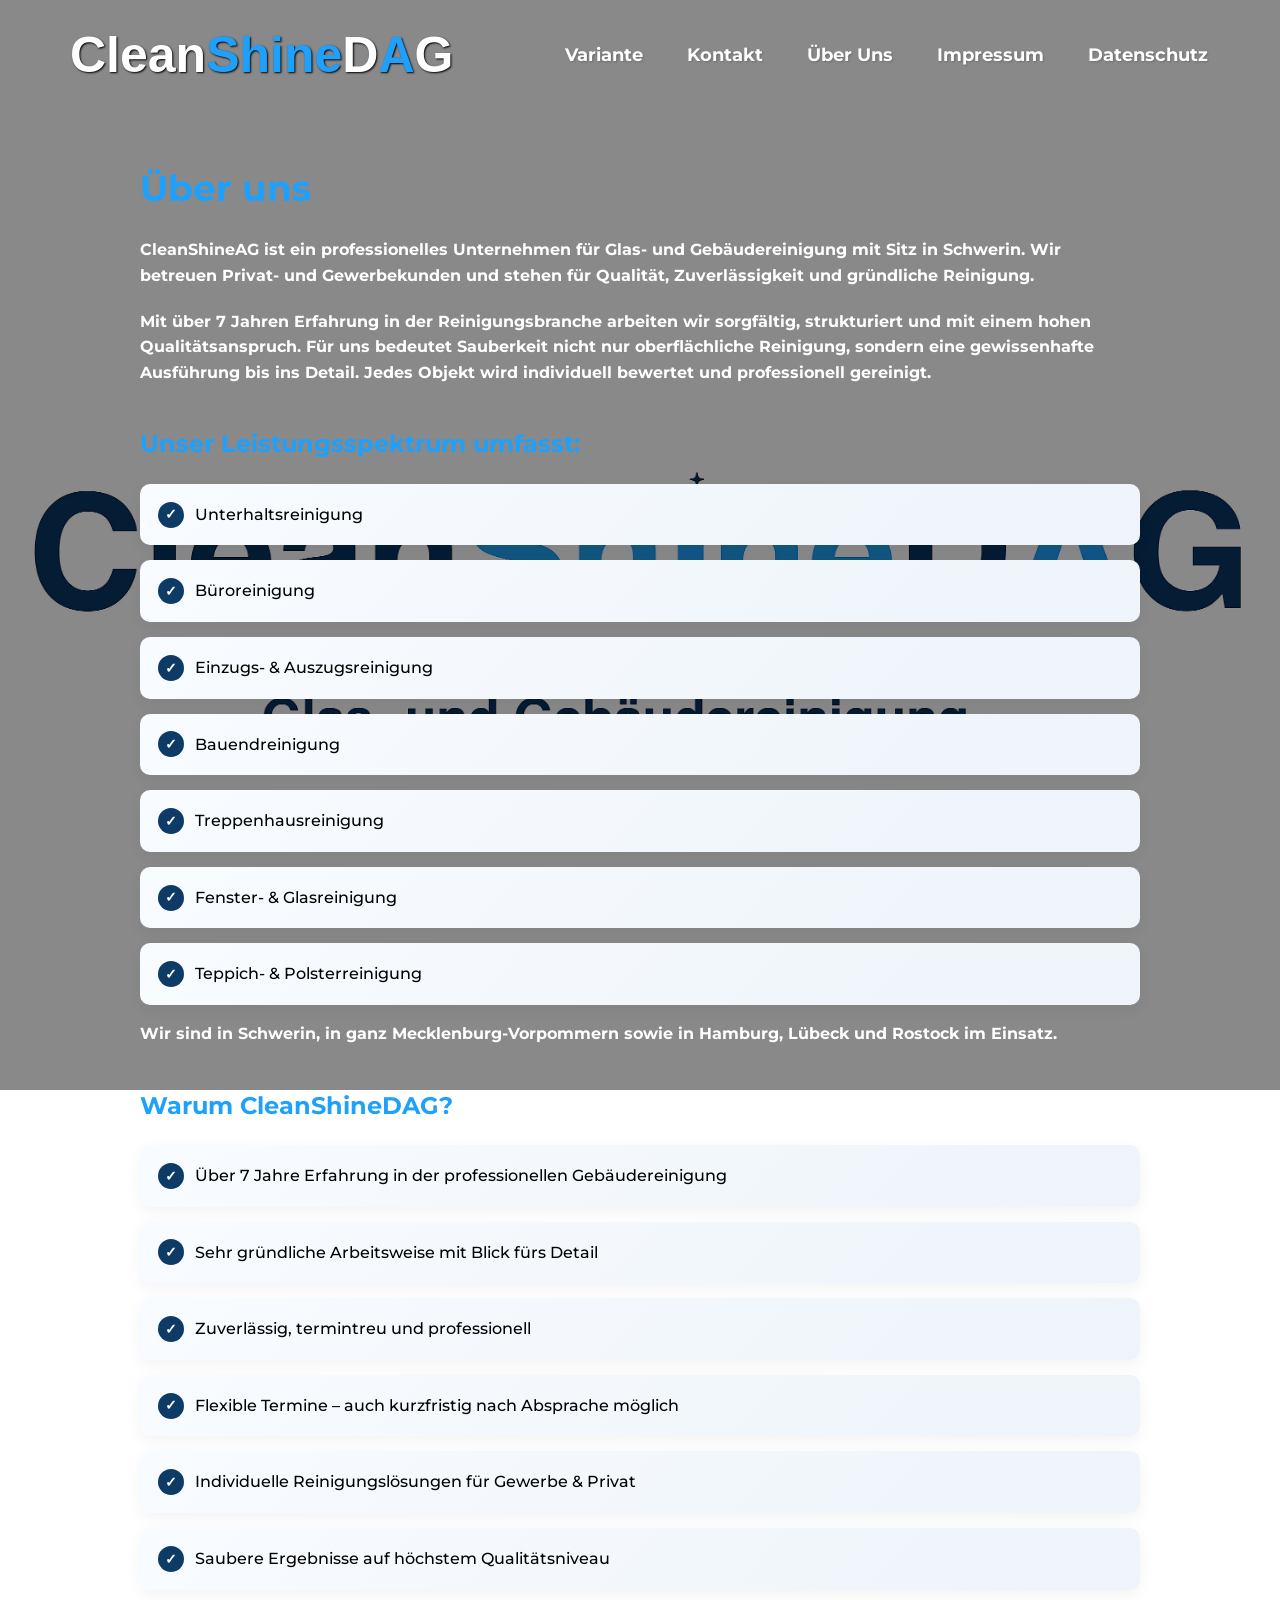
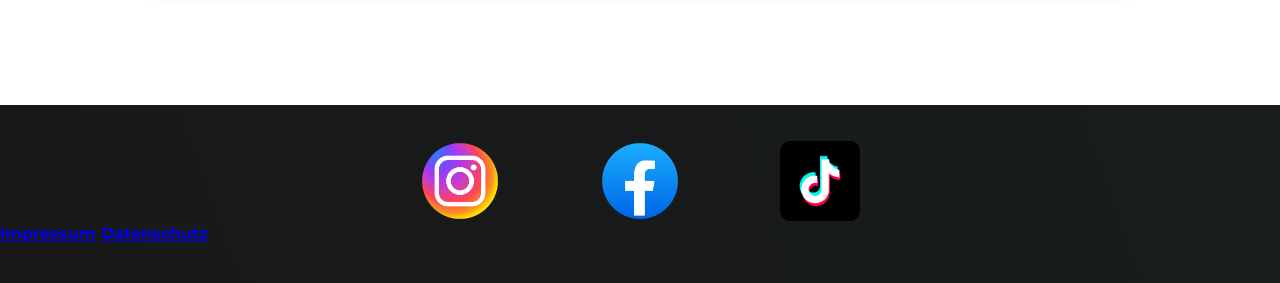
<file: aboutus.html>
<!DOCTYPE html>
<html lang="de">
<head>
    <meta charset="UTF-8" />
    <link rel="preconnect" href="https://fonts.googleapis.com">
    <link rel="preconnect" href="https://fonts.gstatic.com" crossorigin>
    <link href="https://fonts.googleapis.com/css2?family=Montserrat:wght@300;400;500;600;700&display=swap" rel="stylesheet">
    <link rel="stylesheet" href="about.css"/>
    <link rel="alternate" hreflang="de" href="https://example.com/">
    <title>Über Uns</title>
</head>
<body>
    <header>
      <div id="page-logo">
        <a href="index.html">Clean<span>Shine</span>D<span>A</span>G</a>
      </div>
      <nav>
      <ul>
        <li><a href="Variante.html">Variante</a></li>
        <li><a href="contactus.html">Kontakt</a></li>
        <li><a href="aboutus.html">Über Uns</a></li>
        <li><a href="impressum.html">Impressum</a></li>
        <li><a href="datenschutz.html">Datenschutz</a></li>
      </ul>
    </nav>
    </header>
    <title>Über uns - CleanShineDAG</title>
    <main class="container">
        <section class="about">
            <h1>Über uns</h1>
            <p>
                CleanShineAG ist ein professionelles Unternehmen für Glas- und Gebäudereinigung mit Sitz in Schwerin. 
                Wir betreuen Privat- und Gewerbekunden und stehen für Qualität, Zuverlässigkeit und gründliche Reinigung.
            </p>
            <p>
                Mit über 7 Jahren Erfahrung in der Reinigungsbranche arbeiten wir sorgfältig, strukturiert und mit einem hohen Qualitätsanspruch. 
                Für uns bedeutet Sauberkeit nicht nur oberflächliche Reinigung, sondern eine gewissenhafte Ausführung bis ins Detail. 
                Jedes Objekt wird individuell bewertet und professionell gereinigt.
            </p>
        </section>

        <section class="services">
            <h2>Unser Leistungsspektrum umfasst:</h2>
            <ul>
                <li>Unterhaltsreinigung</li>
                <li>Büroreinigung</li>
                <li>Einzugs- & Auszugsreinigung</li>
                <li>Bauendreinigung</li>
                <li>Treppenhausreinigung</li>
                <li>Fenster- & Glasreinigung</li>
                <li>Teppich- & Polsterreinigung</li>
            </ul>
        </section>

        <section class="area">
            <p>
                Wir sind in Schwerin, in ganz Mecklenburg-Vorpommern sowie in Hamburg, Lübeck und Rostock im Einsatz.
            </p>
        </section>

        <section class="why">
            <h2>Warum CleanShineDAG?</h2>
            <ul>
                <li>Über 7 Jahre Erfahrung in der professionellen Gebäudereinigung</li>
                <li>Sehr gründliche Arbeitsweise mit Blick fürs Detail</li>
                <li>Zuverlässig, termintreu und professionell</li>
                <li>Flexible Termine – auch kurzfristig nach Absprache möglich</li>
                <li>Individuelle Reinigungslösungen für Gewerbe & Privat</li>
                <li>Saubere Ergebnisse auf höchstem Qualitätsniveau</li>
            </ul>
            <p class="highlighttt">
                Qualität, Sorgfalt und Vertrauen stehen bei uns an erster Stelle.
            </p>

      </section>
        
    </main>
    <footer>
      <ul>
        <li>
          <a href="https://www.instagram.com/cleanshineag.sn?igsh=cjZyMjA4N2s4bWNh&utm_source=qr">
            <img src="Images/icons/insta.png" alt="Instagram logo"
          /></a>
        </li>
        <li>
          <a href="https://www.facebook.com/profile.php?id=61586636996825">
            <img src="Images/icons/facebook.png" alt="Facebook logo"
          /></a>
        </li>
        <li>
          <a href="https://www.tiktok.com/@cleanshineag">
            <img src="Images/icons/tiktok.png" alt="Tiktok logo"
          /></a>
        </li>
      </ul>

      <div class="footer-links">
        <a href="impressum.html">Impressum</a>
        <a href="datenschutz.html">Datenschutz</a>
      </div>
    </footer>
</body>
</html>
</file>
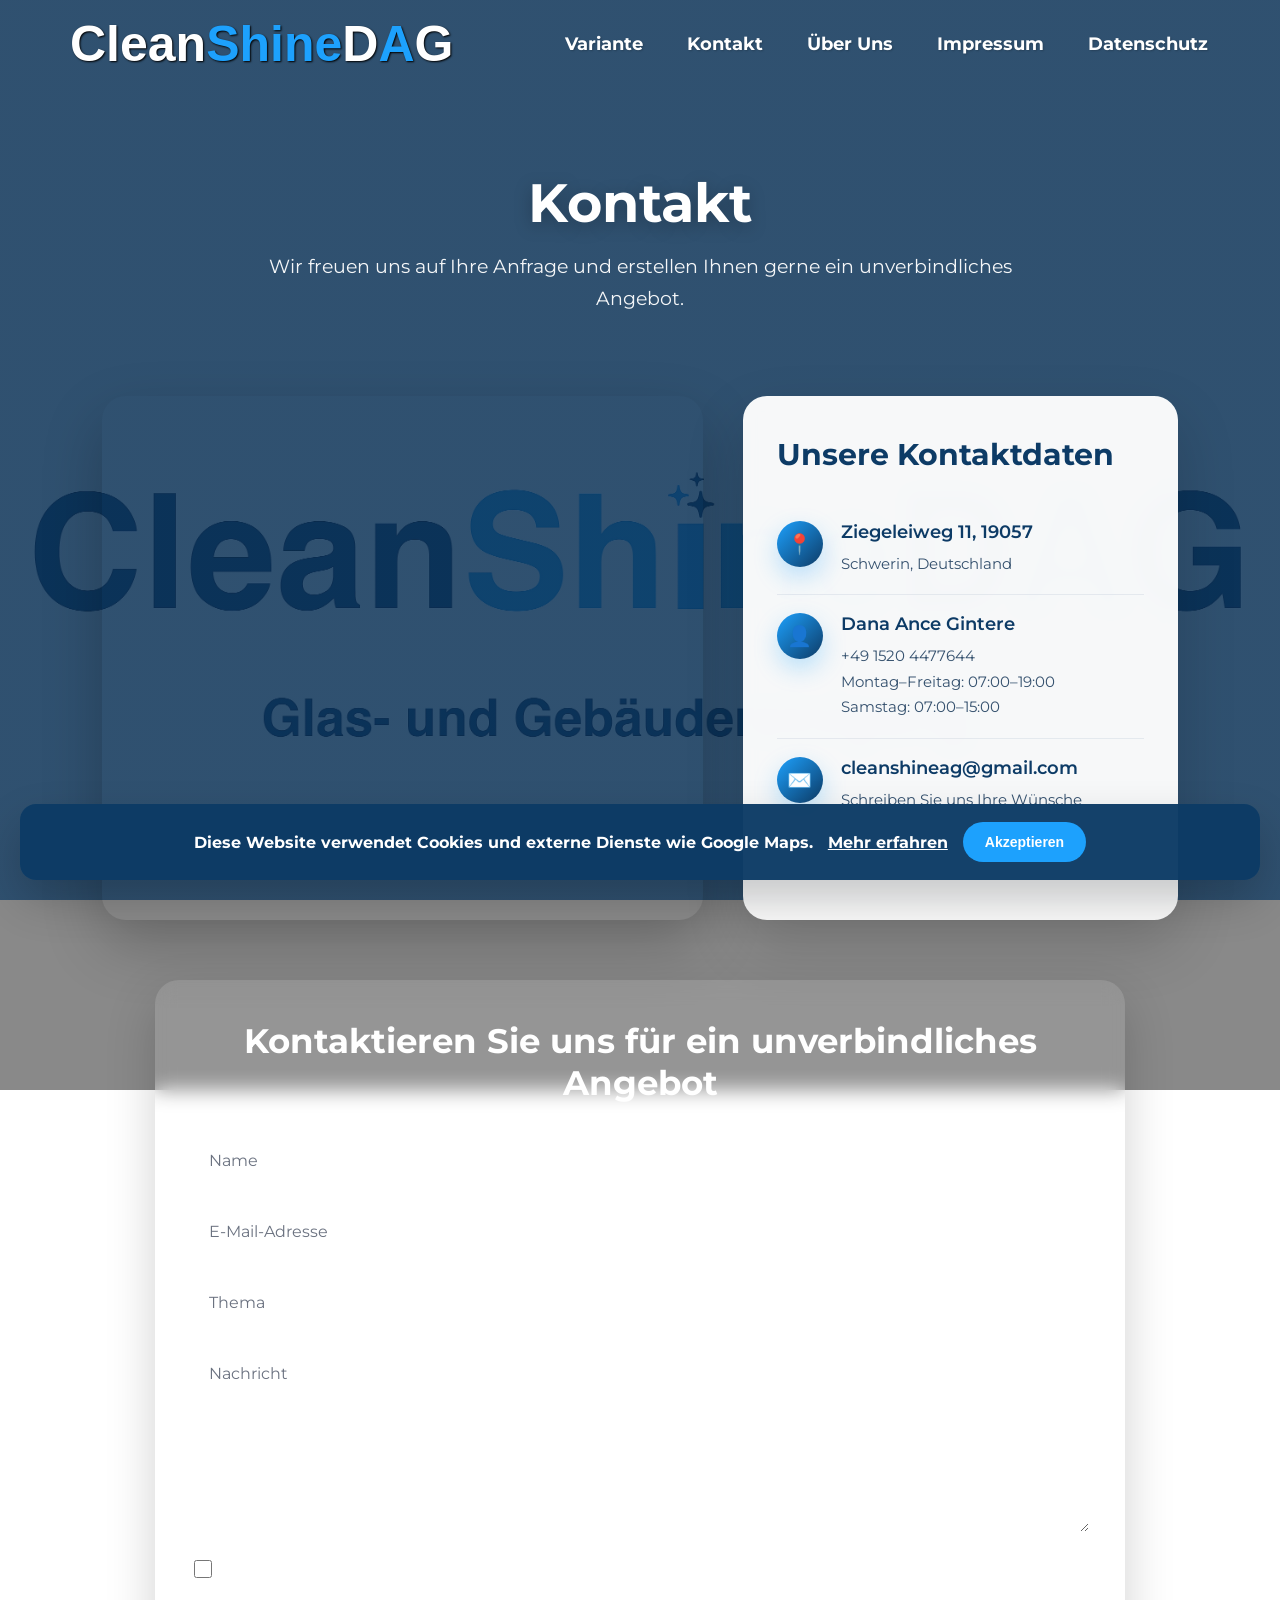
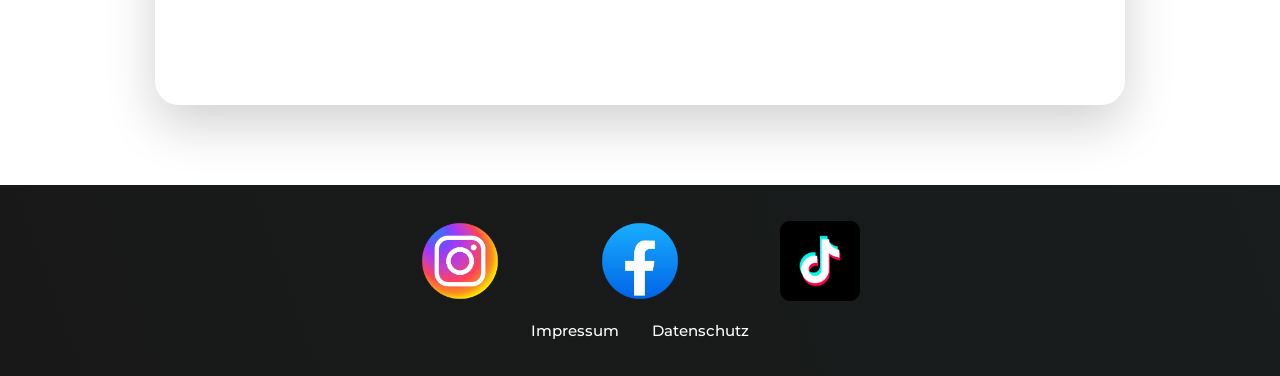
<file: contactus.html>
<!DOCTYPE html>
<html lang="de">
<head>
  <meta charset="UTF-8" />
  <meta name="viewport" content="width=device-width, initial-scale=1.0" />
  <link rel="preconnect" href="https://fonts.googleapis.com">
  <link rel="preconnect" href="https://fonts.gstatic.com" crossorigin>
  <link href="https://fonts.googleapis.com/css2?family=Montserrat:wght@300;400;500;600;700&display=swap" rel="stylesheet">
  <link rel="alternate" hreflang="de" href="https://example.com/">
  <link rel="stylesheet" href="shared.css" />
  <link rel="stylesheet" href="ContactUsstyles.css" />
  <title>Kontakt - CleanShineDAG</title>
</head>
<body>

  <header>
    <div id="page-logo">
      <a href="index.html">Clean<span>Shine</span>D<span>A</span>G</a>
    </div>
    <nav>
      <ul>
        <li><a href="Variante.html">Variante</a></li>
        <li><a href="contactus.html">Kontakt</a></li>
        <li><a href="aboutus.html">Über Uns</a></li>
        <li><a href="impressum.html">Impressum</a></li>
        <li><a href="datenschutz.html">Datenschutz</a></li>
      </ul>
    </nav>
  </header>

  <main>
    <section class="contact-hero">
      <h1>Kontakt</h1>
      <p>Wir freuen uns auf Ihre Anfrage und erstellen Ihnen gerne ein unverbindliches Angebot.</p>
    </section>

    <div class="contact-wrapper">

      <section class="location">
        <iframe 
          src="https://www.google.com/maps/embed?pb=!1m18!1m12!1m3!1d4729.66657911936!2d11.378557512425983!3d53.64994467226374!2m3!1f0!2f0!3f0!3m2!1i1024!2i768!4f13.1!3m3!1m2!1s0x47addbcafb7371eb%3A0x5fa6f0bf99aaf102!2sZiegeleiweg%2011%2C%2019057%20Schwerin!5e0!3m2!1sen!2sde!4v1770557536747!5m2!1sen!2sde"
          allowfullscreen=""
          loading="lazy"
          referrerpolicy="no-referrer-when-downgrade">
        </iframe>
      </section>

      <section class="contact-us">
        <div class="contact-box">
          <h2>Unsere Kontaktdaten</h2>

          <div class="contact-item">
            <div class="contact-icon">📍</div>
            <div>
              <h5>Ziegeleiweg 11, 19057</h5>
              <p>Schwerin, Deutschland</p>
            </div>
          </div>

          <div class="contact-item">
            <div class="contact-icon">👤</div>
            <div>
              <h5>Dana Ance Gintere</h5>
              <p>+49 1520 4477644</p>
              <p>Montag–Freitag: 07:00–19:00<br>Samstag: 07:00–15:00</p>
            </div>
          </div>

          <div class="contact-item">
            <div class="contact-icon">✉️</div>
            <div>
              <h5>cleanshineag@gmail.com</h5>
              <p>Schreiben Sie uns Ihre Wünsche</p>
            </div>
          </div>
        </div>
      </section>

    </div>

    <section class="contact-form-section">
      <div class="form-container">
        <h2>Kontaktieren Sie uns für ein unverbindliches Angebot</h2>

        <form action="form-handler.php" method="post">
          <input type="text" name="name" placeholder="Name" required>
          <input type="email" name="email" placeholder="E-Mail-Adresse" required>
          <input type="text" name="subject" placeholder="Thema" required>
          <textarea rows="8" name="message" placeholder="Nachricht" required></textarea>

          <label class="form-consent">
            <input type="checkbox" required>
            <span>
              Ich habe die
              <a href="datenschutz.html" target="_blank">Datenschutzerklärung</a>
              gelesen und akzeptiert.
            </span>
          </label>

          <button type="submit" class="hero-btn">Senden</button>
        </form>
      </div>
    </section>
  </main>

  <footer>
    <ul>
      <li>
        <a href="https://www.instagram.com/cleanshineag.sn?igsh=cjZyMjA4N2s4bWNh&utm_source=qr">
          <img src="Images/icons/insta.png" alt="Instagram logo" />
        </a>
      </li>
      <li>
        <a href="https://www.facebook.com/profile.php?id=61586636996825">
          <img src="Images/icons/facebook.png" alt="Facebook logo" />
        </a>
      </li>
      <li>
        <a href="https://www.tiktok.com/@cleanshineag">
          <img src="Images/icons/tiktok.png" alt="Tiktok logo" />
        </a>
      </li>
    </ul>

    <div class="footer-links">
      <a href="impressum.html">Impressum</a>
      <a href="datenschutz.html">Datenschutz</a>
    </div>
  </footer>

  <div id="cookie-banner">
    Diese Website verwendet Cookies und externe Dienste wie Google Maps.
    <a href="datenschutz.html">Mehr erfahren</a>
    <button onclick="acceptCookies()">Akzeptieren</button>
  </div>

  <script>
    function acceptCookies() {
      document.getElementById("cookie-banner").style.display = "none";
      localStorage.setItem("cookiesAccepted", "true");
    }

    window.addEventListener("load", function() {
      if (localStorage.getItem("cookiesAccepted") === "true") {
        document.getElementById("cookie-banner").style.display = "none";
      }
    });
  </script>

</body>
</html>
</file>
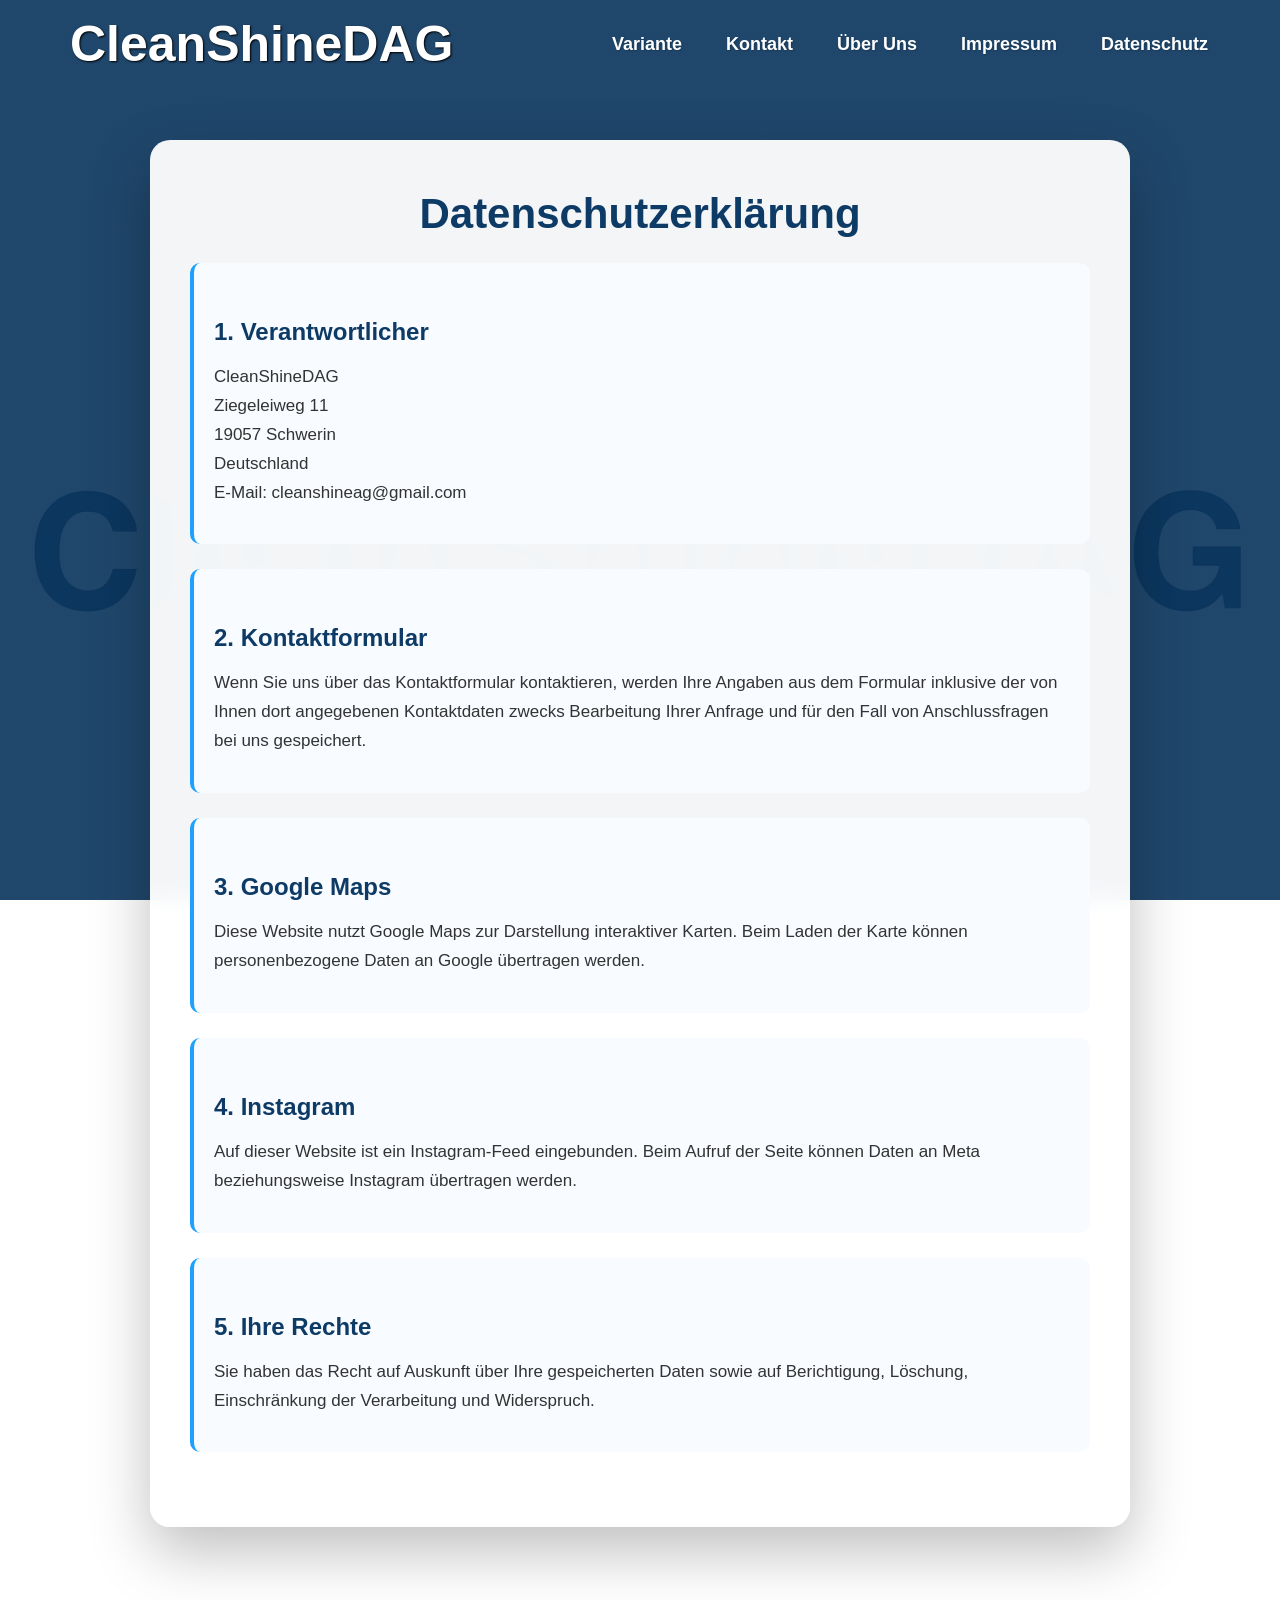
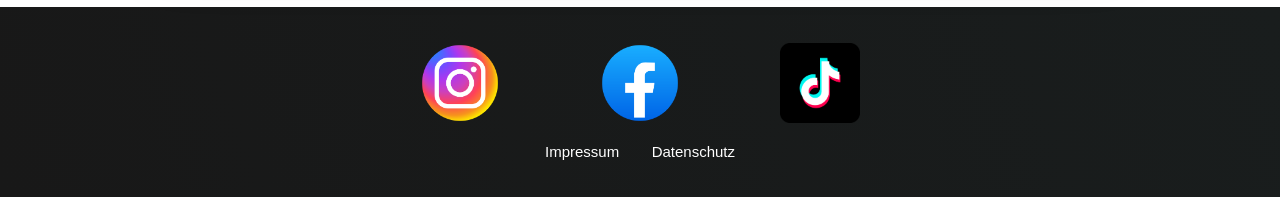
<file: datenschutz.html>
<!DOCTYPE html>
<html lang="de">
<head>
  <meta charset="UTF-8" />
  <meta name="viewport" content="width=device-width, initial-scale=1.0" />
  <title>Datenschutz - CleanShineDAG</title>
  <link rel="stylesheet" href="shared.css" />
</head>
<body class="legal-bg">

  <header>
    <div id="page-logo">
      <a href="index.html">Clean<span>Shine</span>D<span>A</span>G</a>
    </div>
    <nav>
      <ul>
        <li><a href="Variante.html">Variante</a></li>
        <li><a href="contactus.html">Kontakt</a></li>
        <li><a href="aboutus.html">Über Uns</a></li>
        <li><a href="impressum.html">Impressum</a></li>
        <li><a href="datenschutz.html">Datenschutz</a></li>
      </ul>
    </nav>
  </header>

  <main class="legal-page">
    <h1>Datenschutzerklärung</h1>

    <div class="legal-section">
      <h2>1. Verantwortlicher</h2>
      <p>
        CleanShineDAG<br>
        Ziegeleiweg 11<br>
        19057 Schwerin<br>
        Deutschland<br>
        E-Mail: cleanshineag@gmail.com
      </p>
    </div>

    <div class="legal-section">
      <h2>2. Kontaktformular</h2>
      <p>
        Wenn Sie uns über das Kontaktformular kontaktieren, werden Ihre Angaben
        aus dem Formular inklusive der von Ihnen dort angegebenen Kontaktdaten
        zwecks Bearbeitung Ihrer Anfrage und für den Fall von Anschlussfragen
        bei uns gespeichert.
      </p>
    </div>

    <div class="legal-section">
      <h2>3. Google Maps</h2>
      <p>
        Diese Website nutzt Google Maps zur Darstellung interaktiver Karten.
        Beim Laden der Karte können personenbezogene Daten an Google übertragen werden.
      </p>
    </div>

    <div class="legal-section">
      <h2>4. Instagram</h2>
      <p>
        Auf dieser Website ist ein Instagram-Feed eingebunden. Beim Aufruf der Seite
        können Daten an Meta beziehungsweise Instagram übertragen werden.
      </p>
    </div>

    <div class="legal-section">
      <h2>5. Ihre Rechte</h2>
      <p>
        Sie haben das Recht auf Auskunft über Ihre gespeicherten Daten sowie auf
        Berichtigung, Löschung, Einschränkung der Verarbeitung und Widerspruch.
      </p>
    </div>
  </main>

  <footer>
    <ul>
      <li>
        <a href="https://www.instagram.com/cleanshineag.sn?igsh=cjZyMjA4N2s4bWNh&utm_source=qr">
          <img src="Images/icons/insta.png" alt="Instagram logo" />
        </a>
      </li>
      <li>
        <a href="https://www.facebook.com/profile.php?id=61586636996825">
          <img src="Images/icons/facebook.png" alt="Facebook logo" />
        </a>
      </li>
      <li>
        <a href="https://www.tiktok.com/@cleanshineag">
          <img src="Images/icons/tiktok.png" alt="Tiktok logo" />
        </a>
      </li>
    </ul>

    <div class="footer-links">
      <a href="impressum.html">Impressum</a>
      <a href="datenschutz.html">Datenschutz</a>
    </div>
  </footer>

</body>
</html>
</file>
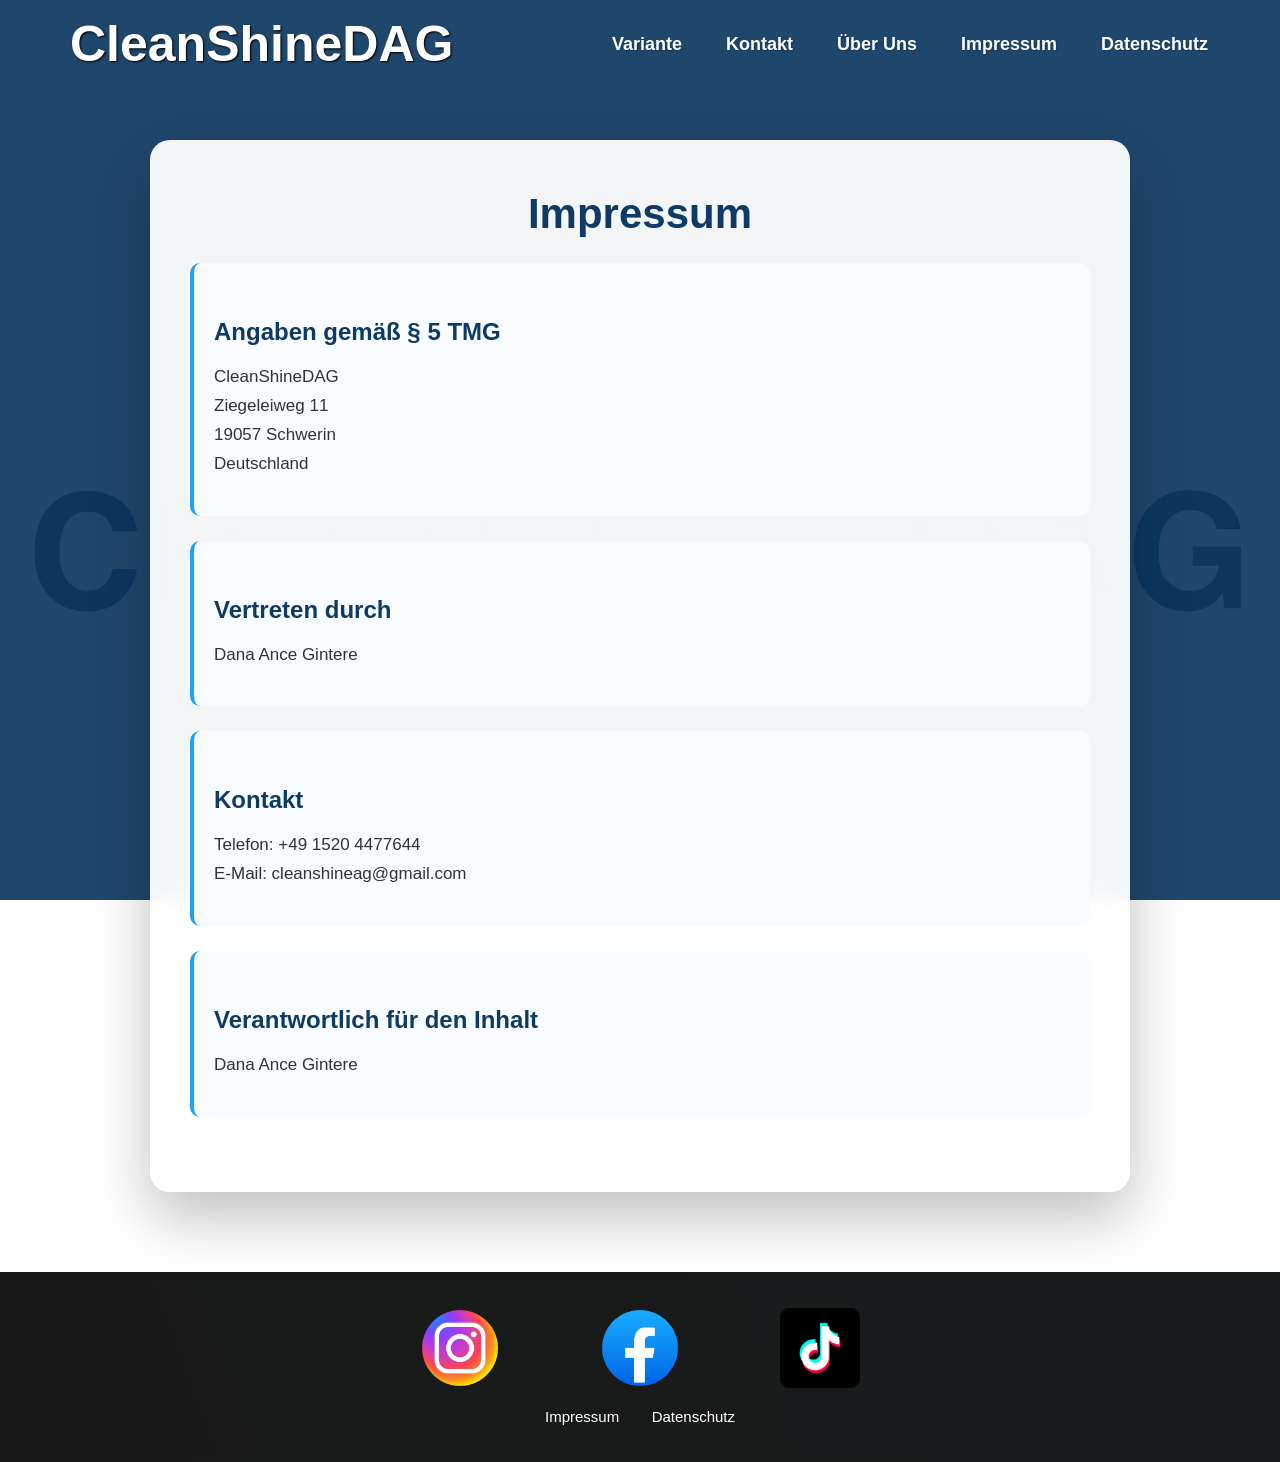
<file: impressum.html>
<!DOCTYPE html>
<html lang="de">
<head>
  <meta charset="UTF-8" />
  <meta name="viewport" content="width=device-width, initial-scale=1.0" />
  <title>Impressum - CleanShineDAG</title>
  <link rel="stylesheet" href="shared.css" />
</head>
<body class="legal-bg">

  <header>
    <div id="page-logo">
      <a href="index.html">Clean<span>Shine</span>D<span>A</span>G</a>
    </div>
    <nav>
      <ul>
        <li><a href="Variante.html">Variante</a></li>
        <li><a href="contactus.html">Kontakt</a></li>
        <li><a href="aboutus.html">Über Uns</a></li>
        <li><a href="impressum.html">Impressum</a></li>
        <li><a href="datenschutz.html">Datenschutz</a></li>
      </ul>
    </nav>
  </header>

  <main class="legal-page">
    <h1>Impressum</h1>

    <div class="legal-section">
      <h2>Angaben gemäß § 5 TMG</h2>
      <p>
        CleanShineDAG<br>
        Ziegeleiweg 11<br>
        19057 Schwerin<br>
        Deutschland
      </p>
    </div>

    <div class="legal-section">
      <h2>Vertreten durch</h2>
      <p>Dana Ance Gintere</p>
    </div>

    <div class="legal-section">
      <h2>Kontakt</h2>
      <p>
        Telefon: +49 1520 4477644<br>
        E-Mail: cleanshineag@gmail.com
      </p>
    </div>

    <div class="legal-section">
      <h2>Verantwortlich für den Inhalt</h2>
      <p>Dana Ance Gintere</p>
    </div>
  </main>

  <footer>
    <ul>
      <li>
        <a href="https://www.instagram.com/cleanshineag.sn?igsh=cjZyMjA4N2s4bWNh&utm_source=qr">
          <img src="Images/icons/insta.png" alt="Instagram logo" />
        </a>
      </li>
      <li>
        <a href="https://www.facebook.com/profile.php?id=61586636996825">
          <img src="Images/icons/facebook.png" alt="Facebook logo" />
        </a>
      </li>
      <li>
        <a href="https://www.tiktok.com/@cleanshineag">
          <img src="Images/icons/tiktok.png" alt="Tiktok logo" />
        </a>
      </li>
    </ul>

    <div class="footer-links">
      <a href="impressum.html">Impressum</a>
      <a href="datenschutz.html">Datenschutz</a>
    </div>
  </footer>

</body>
</html>
</file>
<file: about.css>
body {
    font-family: "Montserrat", sans-serif;
    font-weight: bold;
    margin: 0;
    min-height: 120vh;
    background-image: url("CleanShineNameD.jpeg");
    background-size: cover;          /* laba kvalitāte, aizpilda ekrānu */
    background-position: center;     /* vienmēr centrā */
    background-repeat: no-repeat;    /* neatkārtojas */
    background-attachment: fixed;
    line-height: 1.6;
    margin-top: 120px;
  }
  
  ul {
    list-style: none;
    margin: 0;
    padding: 0;
  }
  
  header {
    display: flex;
    justify-content: space-between;
    align-items: center;
    padding: 15px 60px;
    position: absolute;
    width: 100%;
    top: 0;
    left: 0;
    box-sizing: border-box;

  }
  
  #page-logo a {
    padding: 10px;
    font-family: "Helvetica", sans-serif;
    color: #fff;
    font-size: 50px;
    text-decoration: none;
    text-shadow: 1px 1px 2px rgb(0, 0, 0);
  }
  
  header a {
    color: #fff;
    text-decoration: none;
    font-size: 18px;
    padding: 12px;
    text-shadow: 1px 1px 2px rgba(0, 0, 0, 0.2);
    border-radius: 6px;
    text-decoration: none;
    margin-bottom: 40px;
  }
  
  header nav a:hover {
    color: #fff;
    background-color: #1da1fd;
  }

  header ul {
    display: flex;
  }
  
  header li {
    margin-left: 20px;
  }
  
  footer {
    font-family: "Montserrat", sans-serif;
    background: linear-gradient(70deg, rgb(24, 24,24), rgb(25, 29, 29));
    padding: 36px 0;
  }
  
  footer ul {
    display: flex;
    justify-content: center;
    /* padding: 40px; */
  }
  
  footer li {
    width: 80px;
    height: 80px;
    margin: 0 50px;
  }
  
  footer img {
    width: 100%;
    height: 100%;
  }

 .container ul {
    list-style: none;
    margin-top: 20px;
    display: grid;
    gap: 15px;
}

.container ul li {
    position: relative;
    padding: 18px 20px 18px 55px;
    background: linear-gradient(135deg, #f8fbff, #eef4fa);
    border-radius: 10px;
    font-size: 16px;
    font-weight: 500;
    box-shadow: 0 5px 15px rgba(0, 0, 0, 0.05);
    transition: all 0.25s ease;
}

.container ul li::before {
    content: "✓";
    position: absolute;
    left: 18px;
    top: 50%;
    transform: translateY(-50%);
    width: 26px;
    height: 26px;
    background: #0d3b66;
    color: #ffffff;
    font-size: 14px;
    font-weight: bold;
    display: flex;
    align-items: center;
    justify-content: center;
    border-radius: 50%;
}

.container ul li:hover {
    transform: translateY(-4px);
    box-shadow: 0 10px 25px rgba(0, 0, 0, 0.08);
}

.highlighttt {
    margin-top: 30px;
    font-weight: bold;
    font-size: 18px;
    color: #fff;
}

.container {
    max-width: 1000px;
    margin: 30px auto;
    padding: 10px 36px;
    background:none;
}

.container h1 {
    font-size: 36px;
    margin-bottom: 20px;
    color: #1da1fd;
}

.container h2 {
    font-size: 24px;
    margin-bottom: 15px;
    margin-top: 40px;
    color: #1da1fd;
}

.container p {
    margin-bottom: 20px;
    font-size: 16px;
    color: #fff;
}

span {
    color: #1da1fd;
}
</file>
<file: shared.css>
body {
    font-family: "Montserrat", sans-serif;
    font-weight: bold;
    margin: 0;
  }
  
  ul {
    list-style: none;
    margin: 0;
    padding: 0;
  }
  
  header {
    display: flex;
    justify-content: space-between;
    align-items: center;
    padding: 15px 60px;
    position: absolute;
    width: 100%;
    top: 0;
    left: 0;
    box-sizing: border-box;
  }
  
  #page-logo a {
    padding: 10px;
    font-family: "Helvetica", sans-serif;
    color: #fff;
    font-size: 50px;
    text-decoration: none;
    text-shadow: 1px 1px 2px rgb(0, 0, 0);
  }
  
  header a {
    color: #fff;
    text-decoration: none;
    font-size: 18px;
    padding: 12px;
    text-shadow: 1px 1px 2px rgba(0, 0, 0, 0.2);
    border-radius: 6px;
    text-decoration: none;
  }
  
  header nav a:hover {
    color: #fff;
    background-color: #1da1fd;
  }

  header ul {
    display: flex;
  }
  
  header li {
    margin-left: 20px;
  }
  
  footer {
    font-family: "Montserrat", sans-serif;
    background: linear-gradient(70deg, rgb(24, 24,24), rgb(25, 29, 29));
    padding: 36px 0;
  }
  
  footer ul {
    display: flex;
    justify-content: center;
    /* padding: 40px; */
  }
  
  footer li {
    width: 80px;
    height: 80px;
    margin: 0 50px;
  }
  
  footer img {
    width: 100%;
    height: 100%;
  }

  .services-section {
  padding: 100px 60px;
}

.section-header {
  text-align: center;
  margin-bottom: 60px;
}

.section-header h1 {
  font-size: 36px;
  color: #0d3b66;
  margin-bottom: 10px;
}

.section-header p {
  color: #555;
  font-weight: 400;
}

.services-grid {
  display: grid;
  grid-template-columns: repeat(auto-fit, minmax(280px, 1fr));
  gap: 30px;
}

.service-card {
  background: white;
  border-radius: 12px;
  overflow: hidden;
  box-shadow: 0 5px 20px rgba(0,0,0,0.08);
  transition: 0.3s ease;
}

.service-card:hover {
  transform: translateY(-8px);
}

.service-card img {
  width: 100%;
  height: 220px;
  object-fit: cover;
}

.service-content {
  padding: 20px;
}

.service-content h2 {
  margin-top: 0;
  color: #0d3b66;
}

.service-content p {
  color: #555;
  font-weight: 400;
}

/* CTA */
.cta-section {
  background: #0d3b66;
  color: white;
  padding: 80px 20px;
  text-align: center;
}

.cta-button {
  display: inline-block;
  margin-top: 20px;
  padding: 14px 28px;
  background: #1da1fd;
  color: white;
  text-decoration: none;
  border-radius: 8px;
  transition: 0.3s ease;
}

.cta-button:hover {
  background: white;
  color: #0d3b66;
}

 /* ===== Legal pages ===== */
.legal-page {
  max-width: 900px;
  margin: 140px auto 80px;
  padding: 40px 30px;
  background: #ffffff;
  border-radius: 18px;
  box-shadow: 0 10px 35px rgba(0, 0, 0, 0.08);
}

.legal-page h1 {
  font-size: 42px;
  color: #0d3b66;
  margin: 0 0 25px;
  text-align: center;
}

.legal-page h2 {
  font-size: 24px;
  color: #0d3b66;
  margin-top: 35px;
  margin-bottom: 12px;
}

.legal-page p,
.legal-page li {
  font-size: 17px;
  line-height: 1.7;
  color: #333;
  font-weight: 400;
}

.legal-page ul {
  padding-left: 20px;
  list-style: disc;
}

.legal-page a {
  color: #1da1fd;
  text-decoration: none;
}

.legal-page a:hover {
  text-decoration: underline;
}

.legal-page:hover {
  transform: translateY(-5px);
  transition: 0.3s ease;
}

/* ===== Footer legal links ===== */
.footer-links {
  margin-top: 20px;
  text-align: center;
}

.footer-links a {
  color: #ffffff;
  text-decoration: none;
  margin: 0 14px;
  font-size: 15px;
  font-weight: 500;
}

.footer-links a:hover {
  color: #1da1fd;
}

/* ===== Cookie banner ===== */
#cookie-banner {
  position: fixed;
  left: 20px;
  right: 20px;
  bottom: 20px;
  background: rgba(13, 59, 102, 0.97);
  color: #fff;
  padding: 18px 22px;
  border-radius: 16px;
  box-shadow: 0 20px 45px rgba(0, 0, 0, 0.2);
  z-index: 9999;
  display: flex;
  align-items: center;
  justify-content: center;
  gap: 15px;
  flex-wrap: wrap;
  text-align: center;
}

#cookie-banner a {
  color: #fff;
  text-decoration: underline;
}

#cookie-banner button {
  background: #1da1fd;
  color: #fff;
  border: none;
  padding: 12px 22px;
  border-radius: 999px;
  font-size: 14px;
  font-weight: 600;
  cursor: pointer;
  transition: 0.3s ease;
}

#cookie-banner button:hover {
  background: #ffffff;
  color: #0d3b66;
}

/* ===== General page spacing under header ===== */
.page-top-space {
  padding-top: 130px;
}

/* ===== Responsive ===== */
@media (max-width: 768px) {
  .legal-page {
    margin: 120px 16px 50px;
    padding: 25px 18px;
  }

  .legal-page h1 {
    font-size: 32px;
  }

  .legal-page h2 {
    font-size: 21px;
  }

  #cookie-banner {
    left: 12px;
    right: 12px;
    bottom: 12px;
    padding: 16px;
  }

  .footer-links a {
    display: inline-block;
    margin: 6px 10px;
  }
}

/* ===== Background for legal pages ===== */
body.legal-bg {
  background:
    linear-gradient(rgba(13,59,102,0.85), rgba(13,59,102,0.85)),
    url("CleanShineNameD.jpeg");
  background-size: cover;
  background-position: center;
  background-attachment: fixed;
}

/* ===== Main content card ===== */
body.legal-bg {
  background:
    linear-gradient(rgba(13,59,102,0.85), rgba(13,59,102,0.85)),
    url("CleanShineNameD.jpeg");
  background-size: cover;
  background-position: center;
  background-attachment: fixed;
}

.legal-page {
  max-width: 900px;
  margin: 140px auto 80px;
  padding: 50px 40px;
  background: rgba(255, 255, 255, 0.95);
  border-radius: 20px;
  box-shadow: 0 25px 60px rgba(0, 0, 0, 0.25);
  backdrop-filter: blur(10px);
  -webkit-backdrop-filter: blur(10px);
  animation: fadeInUp 0.6s ease;
  transition: transform 0.3s ease, box-shadow 0.3s ease;
}

.legal-page h1 {
  font-size: 42px;
  color: #0d3b66;
  margin-bottom: 25px;
  text-align: center;
}

.legal-page h2 {
  font-size: 24px;
  color: #0d3b66;
  margin-top: 35px;
  margin-bottom: 10px;
}

.legal-page p {
  font-size: 17px;
  line-height: 1.7;
  color: #333;
  font-weight: 400;
}

.legal-page a {
  color: #1da1fd;
  text-decoration: none;
  font-weight: 500;
}

.legal-page a:hover {
  text-decoration: underline;
}

.legal-section {
  margin-bottom: 25px;
  padding: 20px;
  border-left: 4px solid #1da1fd;
  background: #f8fbff;
  border-radius: 10px;
}

.legal-page:hover {
  transform: translateY(-5px);
}

.footer-links {
  margin-top: 20px;
  text-align: center;
}

.footer-links a {
  color: #ffffff;
  text-decoration: none;
  margin: 0 14px;
  font-size: 15px;
  font-weight: 500;
}

.footer-links a:hover {
  color: #1da1fd;
}

@keyframes fadeInUp {
  from {
    opacity: 0;
    transform: translateY(30px);
  }
  to {
    opacity: 1;
    transform: translateY(0);
  }
}

@media (max-width: 768px) {
  .legal-page {
    margin: 120px 15px 50px;
    padding: 25px 20px;
  }

  .legal-page h1 {
    font-size: 30px;
  }

  .legal-page h2 {
    font-size: 20px;
  }

  .footer-links a {
    display: inline-block;
    margin: 6px 10px;
  }
}

@media (max-width: 768px) {
  footer ul {
    flex-wrap: wrap;
    justify-content: center;
    align-items: center;
    gap: 18px;
  }

  footer li {
    width: 48px;
    height: 48px;
  }
}
</file>
<file: ContactUsstyles.css>
body {
  font-family: "Montserrat", sans-serif;
  margin: 0;
  background:
    linear-gradient(rgba(13, 59, 102, 0.72), rgba(13, 59, 102, 0.72)),
    url("CleanShineNameD.jpeg");
  background-size: cover;
  background-position: center;
  background-repeat: no-repeat;
  background-attachment: fixed;
  color: #ffffff;
}

span {
  color: #1da1fd;
}

/* Hero */
.contact-hero {
  text-align: center;
  padding: 170px 20px 60px;
}

.contact-hero h1 {
  font-size: 54px;
  margin: 0 0 15px;
  color: #fff;
  text-shadow: 0 4px 18px rgba(0, 0, 0, 0.25);
}

.contact-hero p {
  max-width: 760px;
  margin: 0 auto;
  font-size: 19px;
  line-height: 1.7;
  font-weight: 400;
  color: rgba(255, 255, 255, 0.95);
}

/* Contact layout */
.contact-wrapper {
  display: flex;
  gap: 40px;
  padding: 20px 8% 40px;
  align-items: stretch;
}

.location {
  flex: 1 1 58%;
}

.location iframe {
  width: 100%;
  min-height: 520px;
  height: 100%;
  border: 0;
  border-radius: 24px;
  box-shadow: 0 25px 60px rgba(0, 0, 0, 0.22);
}

.contact-us {
  flex: 1 1 42%;
  display: flex;
  align-items: stretch;
}

.contact-box {
  width: 100%;
  background: rgba(255, 255, 255, 0.96);
  color: #0d3b66;
  border-radius: 24px;
  padding: 40px 34px;
  box-shadow: 0 25px 60px rgba(0, 0, 0, 0.16);
  backdrop-filter: blur(8px);
}

.contact-box h2 {
  font-size: 30px;
  margin: 0 0 30px;
  color: #0d3b66;
}

.contact-item {
  display: flex;
  align-items: flex-start;
  gap: 18px;
  padding: 18px 0;
  border-bottom: 1px solid rgba(13, 59, 102, 0.08);
}

.contact-item:last-child {
  border-bottom: none;
}

.contact-icon {
  width: 46px;
  height: 46px;
  min-width: 46px;
  border-radius: 50%;
  background: linear-gradient(135deg, #1da1fd, #0d3b66);
  color: #fff;
  display: flex;
  align-items: center;
  justify-content: center;
  font-size: 20px;
  box-shadow: 0 10px 25px rgba(29, 161, 253, 0.28);
}

.contact-item h5 {
  margin: 0 0 8px;
  font-size: 18px;
  font-weight: 600;
  color: #0d3b66;
}

.contact-item p {
  margin: 0;
  font-size: 15px;
  line-height: 1.7;
  color: #35516e;
  font-weight: 400;
}

/* Form section */
.contact-form-section {
  padding: 20px 20px 80px;
}

.form-container {
  max-width: 900px;
  margin: 0 auto;
  background: rgba(255, 255, 255, 0.1);
  padding: 40px 35px;
  border-radius: 24px;
  box-shadow: 0 20px 50px rgba(0, 0, 0, 0.18);
  backdrop-filter: blur(10px);
}

.form-container h2 {
  text-align: center;
  margin: 0 0 30px;
  color: #fff;
  font-size: 34px;
}

.form-container form {
  display: flex;
  flex-direction: column;
}

.form-container input,
.form-container textarea {
  width: 100%;
  padding: 16px 18px;
  margin-bottom: 18px;
  border: 1px solid rgba(255, 255, 255, 0.45);
  border-radius: 14px;
  font-size: 16px;
  font-family: "Montserrat", sans-serif;
  background: rgba(255, 255, 255, 0.96);
  color: #0d3b66;
  box-sizing: border-box;
  outline: none;
  transition: 0.3s ease;
}

.form-container input::placeholder,
.form-container textarea::placeholder {
  color: #6b7280;
}

.form-container input:focus,
.form-container textarea:focus {
  border-color: #1da1fd;
  box-shadow: 0 0 0 4px rgba(29, 161, 253, 0.18);
}

.form-container textarea {
  resize: vertical;
  min-height: 180px;
}

.form-consent {
  display: flex;
  align-items: flex-start;
  gap: 12px;
  margin: 6px 0 22px;
  color: #fff;
  font-size: 14px;
  line-height: 1.7;
  font-weight: 400;
}

.form-consent input[type="checkbox"] {
  width: 18px;
  height: 18px;
  margin-top: 3px;
  accent-color: #1da1fd;
  flex: 0 0 auto;
}

.form-consent span {
  color: #fff;
}

.form-consent a {
  color: #fff;
  text-decoration: underline;
}

.form-consent a:hover {
  color: #1da1fd;
}

.hero-btn {
  display: inline-block;
  align-self: flex-start;
  text-decoration: none;
  color: #fff;
  border: 1px solid #fff;
  padding: 14px 34px;
  font-size: 15px;
  font-weight: 600;
  background: transparent;
  border-radius: 999px;
  cursor: pointer;
  transition: 0.3s ease;
}

.hero-btn:hover {
  border: 1px solid #1da1fd;
  background: #1da1fd;
}

/* Responsive */
@media (max-width: 992px) {
  .contact-wrapper {
    flex-direction: column;
  }

  .location,
  .contact-us {
    flex: 1 1 100%;
  }

  .location iframe {
    min-height: 420px;
  }
}

@media (max-width: 768px) {
  .contact-hero {
    padding: 145px 18px 40px;
  }

  .contact-hero h1 {
    font-size: 38px;
  }

  .contact-hero p {
    font-size: 16px;
  }

  .contact-wrapper {
    padding: 10px 16px 30px;
    gap: 24px;
  }

  .contact-box {
    padding: 28px 22px;
  }

  .contact-box h2 {
    font-size: 24px;
  }

  .form-container {
    margin: 0 16px;
    padding: 28px 20px;
  }

  .form-container h2 {
    font-size: 26px;
  }

  .hero-btn {
    width: 100%;
    text-align: center;
  }
}
</file>
